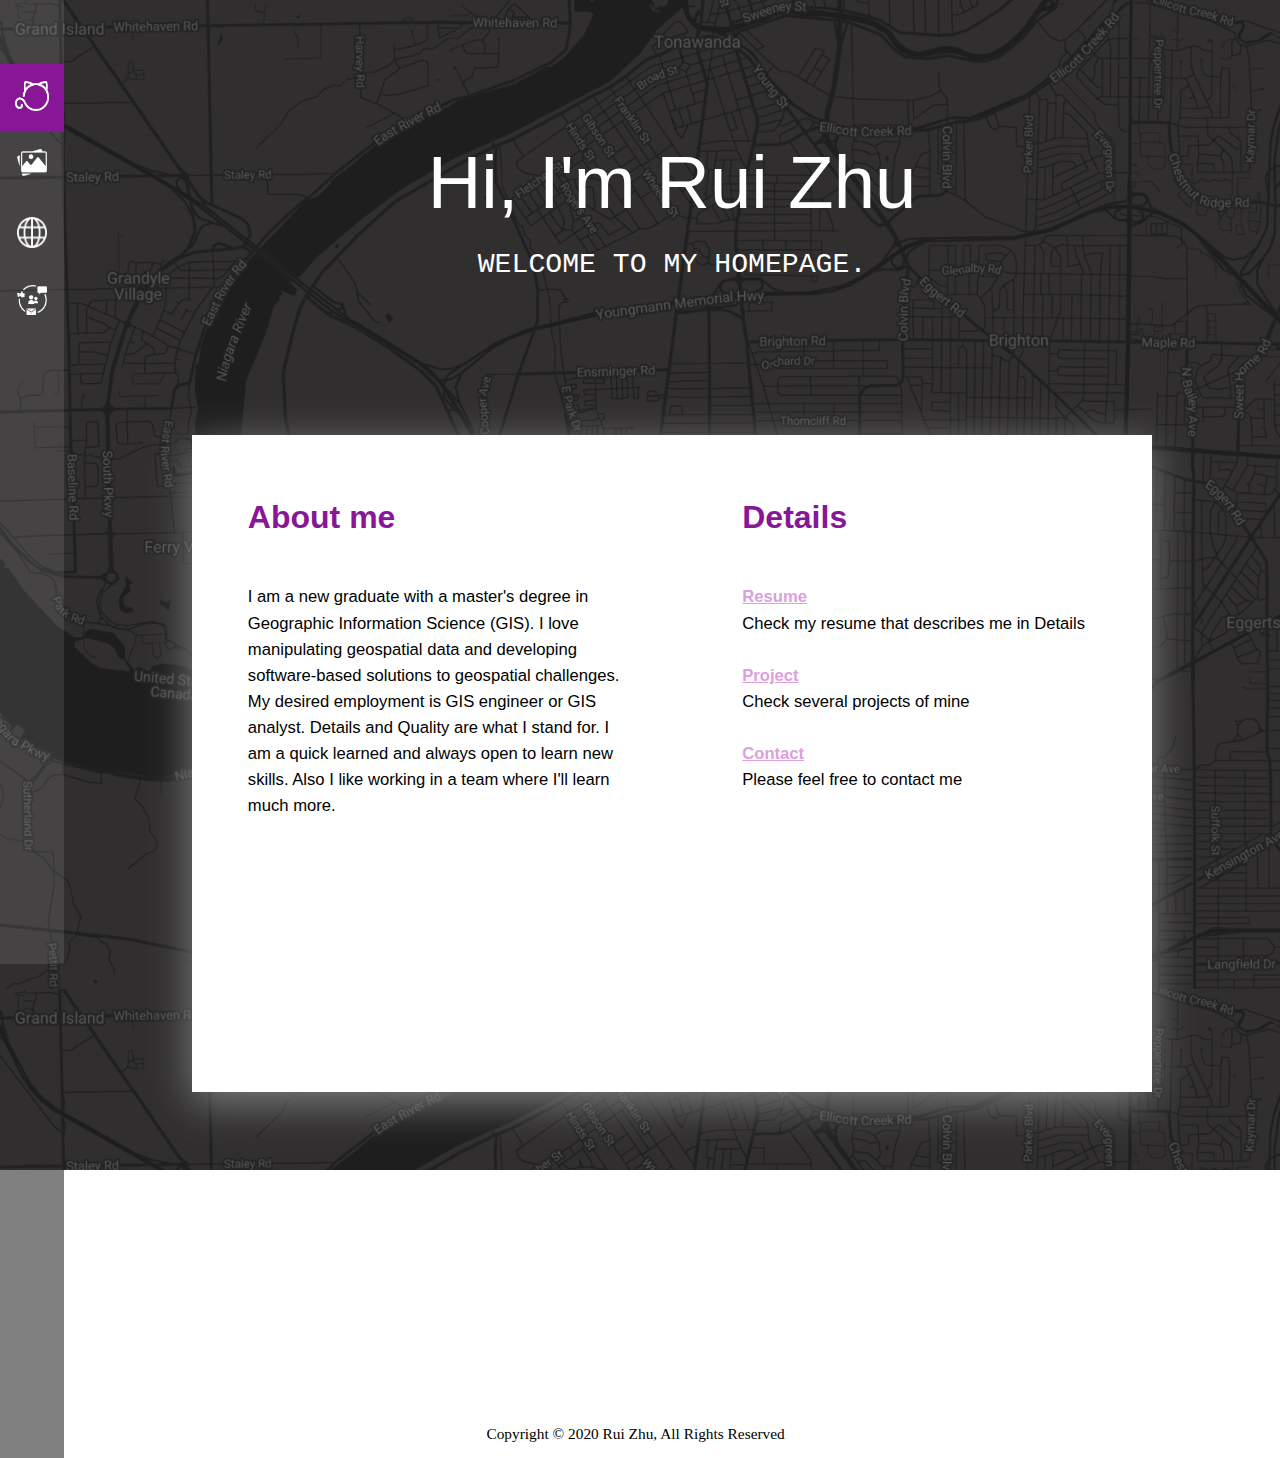
<file: index.html>
<!DOCTYPE html>
<html>
<head>
    <meta charset="utf-8" />
    <link rel="stylesheet" type="text/css" href="css/frame.css"/>
    <title>Personal Information</title>
    <link rel="stylesheet" href="https://js.arcgis.com/4.16/esri/themes/light/main.css">
    <script src="https://js.arcgis.com/4.16/"></script>
    <script src="javascript/frame.js" type="text/javascript"></script>
</head>
<body>
    <div class="menu">
        <!--div class="menu_line"></div-->
        <div class="menu_div" id="personal" style="background-color: rgb(136,23,152)" onclick="menuClick('index')">
            <img class="menu_img" id="menu_img_personal" src="image/personal.png">
        </div>
        <div class="menu_div"  id="portfolio" onmouseover="menuHover(this)" onmouseout="menuOut(this)" onclick="menuClick('project')">
            <img class="menu_img" src="image/portfolio.png">
        </div>
        <div class="menu_div"  id="map" onmouseover="menuHover(this)" onmouseout="menuOut(this)" onclick="menuClick('map')">
            <img class="menu_img" id="menu_img_map" src="image/map.png">
        </div>
        <div class="menu_div" id="contact" onmouseover="menuHover(this)" onmouseout="menuOut(this)" onclick="menuClick('contact')">
            <img class="menu_img" id="menu_img_contact" src="image/contact.png">
        </div>
    </div>
    <div class="content">
        <div class="con_background"></div>
        <div id="con_wel">
            <p class="wel">Hi, I'm Rui Zhu</p>
            <h4>WELCOME TO MY HOMEPAGE.</h4>
        </div>
        <div class="con_card">
            <div class="con_per">
                <h2 class="title">About me</h2>
                <p class="text">I am a new graduate with a master's degree in Geographic Information Science (GIS). 
                   I love manipulating geospatial data and developing software-based solutions to geospatial challenges.
                   My desired employment is GIS engineer or GIS analyst. Details and Quality are what I stand for. I am a quick learned and always open to learn new skills.
                   Also I like working in a team where I'll learn much more.
                </p>
            </div>
            <div class="con_per">
                <h2 class="title">Details</h2>
                <pre class="text">
                    <a class="mylink" href="resume.html" target="_blank"><b>Resume</b></a>
Check my resume that describes me in Details

                    <a class="mylink" href="project.html" target="_self"><b>Project</b></a>
Check several projects of mine

                    <a class="mylink" href="contact.html" target="_self"><b>Contact</b></a>
Please feel free to contact me
                </pre>
                <br>
            </div>
        </div>
    </div>
    <div class="white">
        <div id="white_menu"></div>
        <p class="footer">Copyright &copy; 2020 Rui Zhu, All Rights Reserved</p>
    </div>
</body>
</html>
</file>
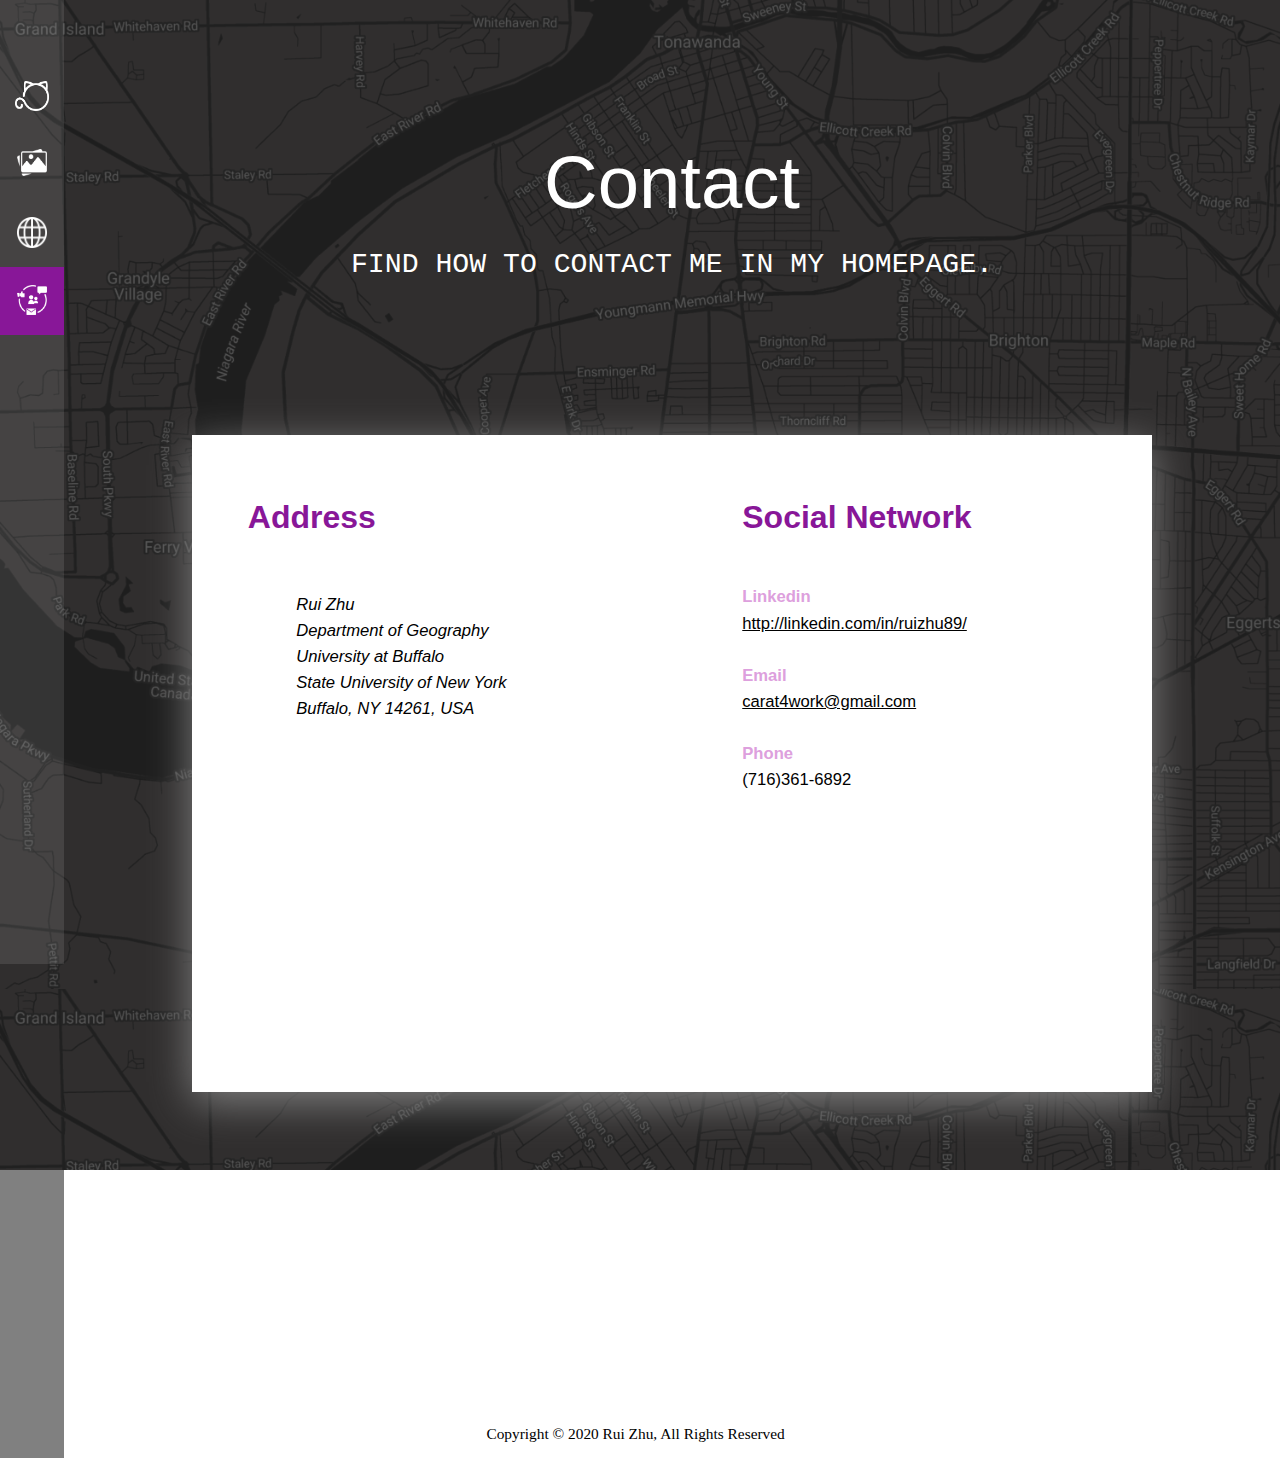
<file: contact.html>
<!DOCTYPE html>
<html>
<head>
    <meta charset="utf-8" />
    <link rel="stylesheet" type="text/css" href="css/frame.css" />
    <title>Contact</title>
    <link rel="stylesheet" href="https://js.arcgis.com/4.16/esri/themes/light/main.css">
    <script src="https://js.arcgis.com/4.16/"></script>
    <script src="javascript/frame.js" type="text/javascript"></script>
</head>
<body>
    <div class="menu">
        <!--div class="menu_line"></div-->
        <div class="menu_div" id="personal" onmouseover="menuHover(this)" onmouseout="menuOut(this)" onclick="menuClick('index')">
            <img class="menu_img" id="menu_img_personal" src="image/personal.png">
        </div>
        <div class="menu_div"  id="portfolio" onmouseover="menuHover(this)" onmouseout="menuOut(this)" onclick="menuClick('project')">
            <img class="menu_img" src="image/portfolio.png">
        </div>
        <div class="menu_div"  id="map" onmouseover="menuHover(this)" onmouseout="menuOut(this)" onclick="menuClick('map')">
            <img class="menu_img" id="menu_img_map" src="image/map.png">
        </div>
        <div class="menu_div" id="contact" style="background-color: rgb(136,23,152)" onclick="menuClick('contact')">
            <img class="menu_img" id="menu_img_contact" src="image/contact.png">
        </div>
    </div>
    <div class="content">
        <div class="con_background"></div>
        <div id="con_wel">
            <p class="wel">Contact</p>
            <h4>FIND HOW TO CONTACT ME IN MY HOMEPAGE.</h4>
        </div>
        <div class="con_card">
            <div class="con_per">
                <h2 class="title">Address</h2>
                <address class="text">
                    Rui Zhu<br>
                    Department of Geography<br>
                    University at Buffalo<br>
                    State University of New York<br>
                    Buffalo, NY 14261, USA
                </address><br>
            </div>
            <div class="con_per">
                <h2 class="title">Social Network</h2>
                <pre class="text">
                    <b style="color: plum; float: left;">Linkedin</b>
                    <a class="mylink2" href="http://linkedin.com/in/ruizhu89/" target="_blank">http://linkedin.com/in/ruizhu89/</a>
                    
                    <b style="color: plum; float: left;">Email</b>
                    <a  class="mylink2" href="mailto:carat4work@gmail.com" title="carat4work@gmail.com">carat4work@gmail.com</a>

                    <b style="color: plum; float: left;">Phone</b>
(716)361-6892
                </pre>
                
            </div>
        </div>
    </div>
    <div class="white">
        <div id="white_menu"></div>
        <p class="footer">Copyright &copy; 2020 Rui Zhu, All Rights Reserved</p>
    </div>
</body>
</html>
</file>
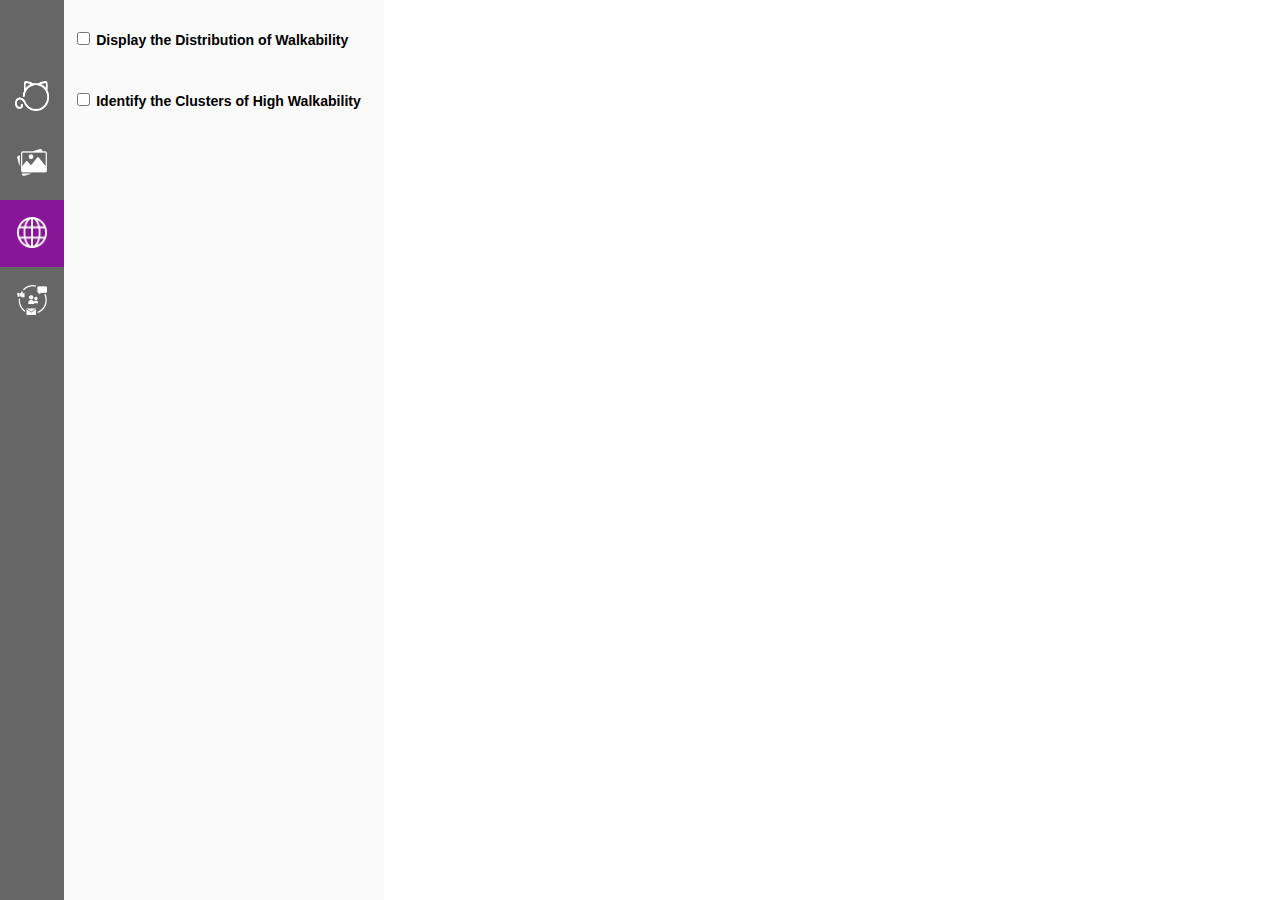
<file: map.html>
<!DOCTYPE html>
<html>
<head>
    <meta charset="utf-8" />
    <link rel="stylesheet" type="text/css" href="css/frame.css" />
    <title>Map</title>
    <link rel="stylesheet" href="https://js.arcgis.com/4.16/esri/themes/light/main.css">
    <script src="https://js.arcgis.com/4.16/"></script>
    <script src="javascript/map.js" type="text/javascript"></script>    
    <script src="javascript/kmeans.js"></script>

</head>
<body>
    <div class="menu" id="menu_map">
        <!--div class="menu_line"></div-->
        <div class="menu_div" id="personal" onmouseover="menuHover(this)" onmouseout="menuOut(this)" onclick="menuClick('index')">
            <img class="menu_img" id="menu_img_personal" src="image/personal.png">
        </div>
        <div class="menu_div"  id="portfolio" onmouseover="menuHover(this)" onmouseout="menuOut(this)" onclick="menuClick('project')">
            <img class="menu_img" src="image/portfolio.png">
        </div>
        <div class="menu_div"  id="map" style="background-color: rgb(136,23,152)" onclick="menuClick('map')">
            <img class="menu_img" id="menu_img_map" src="image/map.png">
        </div>
        <div class="menu_div" id="contact" onmouseover="menuHover(this)" onmouseout="menuOut(this)" onclick="menuClick('contact')">
            <img class="menu_img" id="menu_img_contact" src="image/contact.png">
        </div>
    </div>
    <div id="mapControl">
        <input id="check1" type="checkbox"><b class="check_text">Display the Distribution of Walkability</b><br>
        <div id="div_legend">
            <div class="legend"></div>
            <b class="legend_text">1.00 - 9.83<br>(Least Walkable)</b>
            <div class="legend" id="legend2"></div>
            <b class="legend_text" id="legend_text2">9.83 - 13.00<br>(Below Average Walkable)</b>
            <div class="legend" id="legend3"></div>
            <b class="legend_text" id="legend_text3">13.00 - 14.83<br>(Above Average Walkable)</b>
            <div class="legend" id="legend4"></div>
            <b class="legend_text" id="legend_text4">14.83 - 18.83<br>(Most Walkable)</b>
        </div>
        <input id="check2" type="checkbox"><b class="check_text">Identify the Clusters of High Walkability</b><br>
        <div id="div_cluster">
            <p id="title4">Threshold of Walkability:  <span id="threshold">1</span></p>
            <input type="range" min="1" max="18" value="1" class="slider" id="myRange">
            <br><br>
            <p id="title4">Value of k (k-means):  <span id="K">1</span></p>
            <input type="range" min="1" max="7" value="1" class="slider" id="myRangeK">
            <button id="btnCluster">Identify Clusters</button>
        </div>
    </div>
    <div id="mapHolder">
    </div>
</body>
</html>
</file>
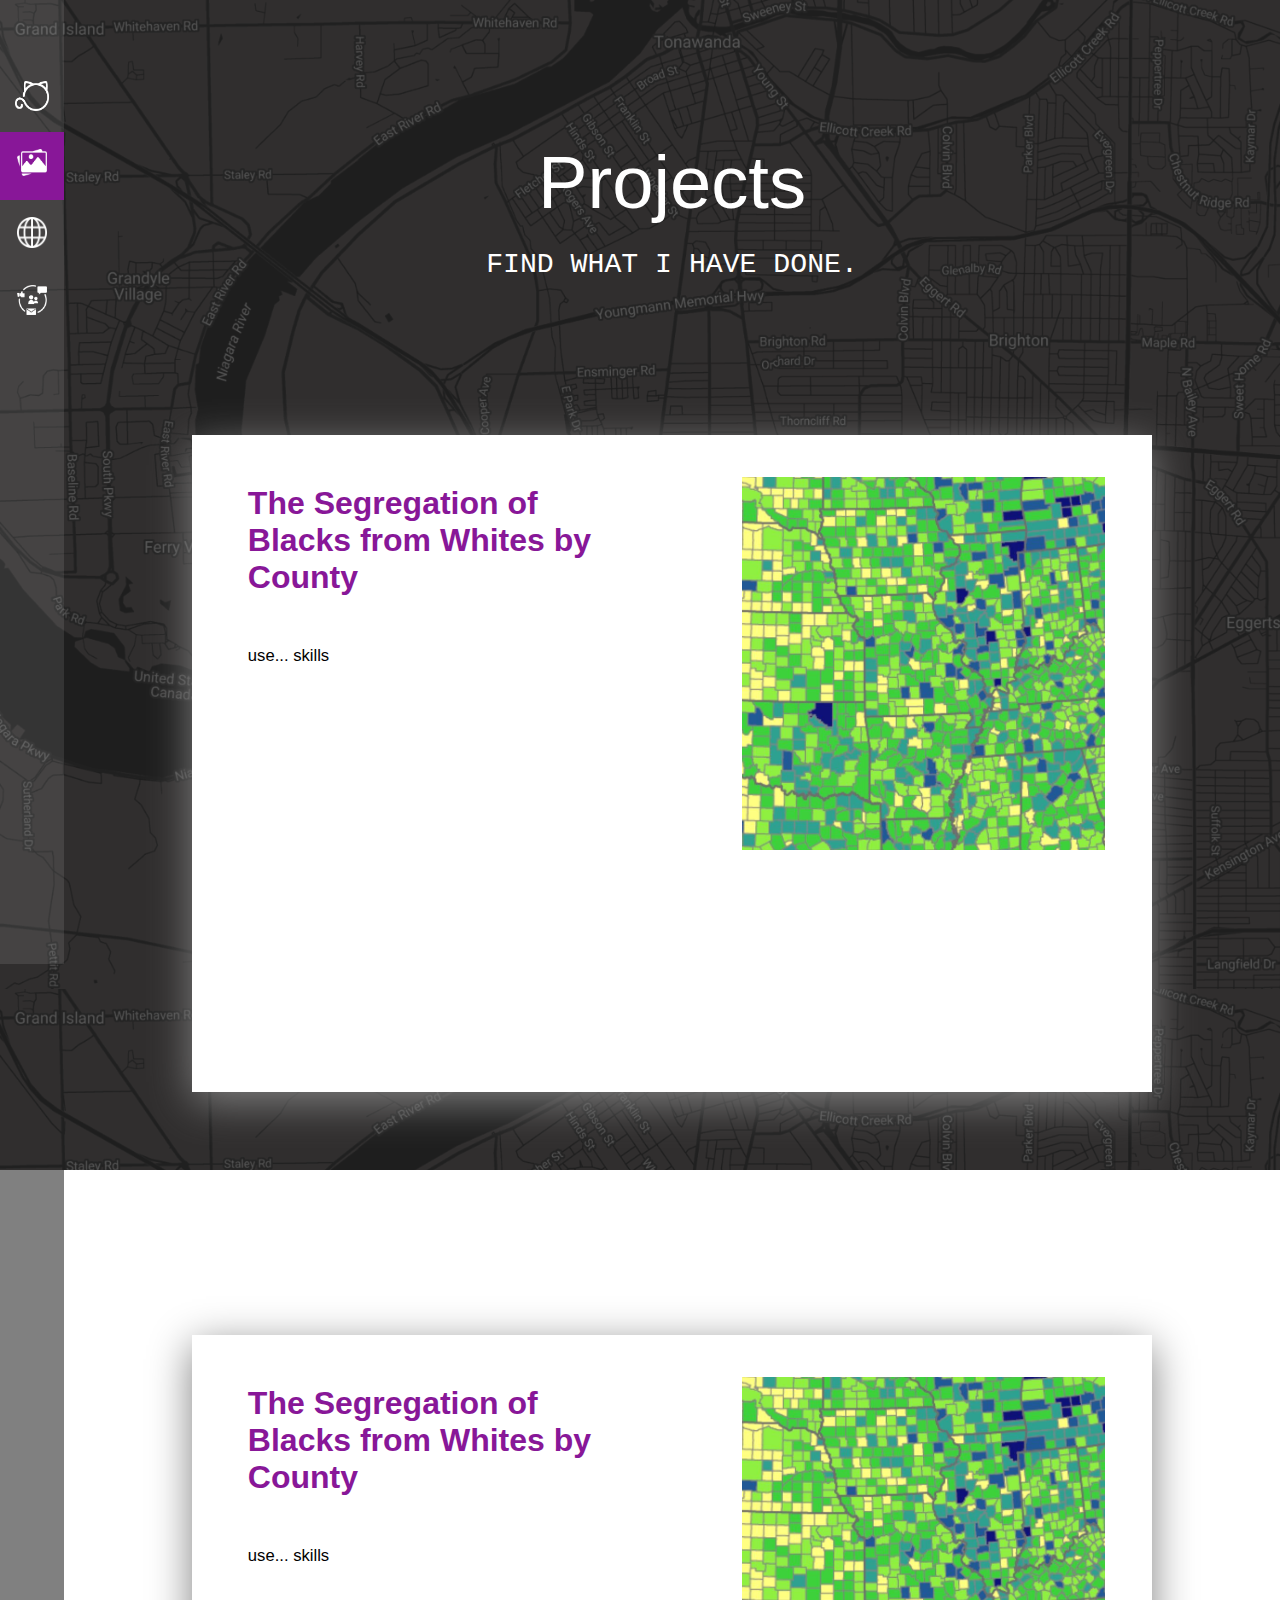
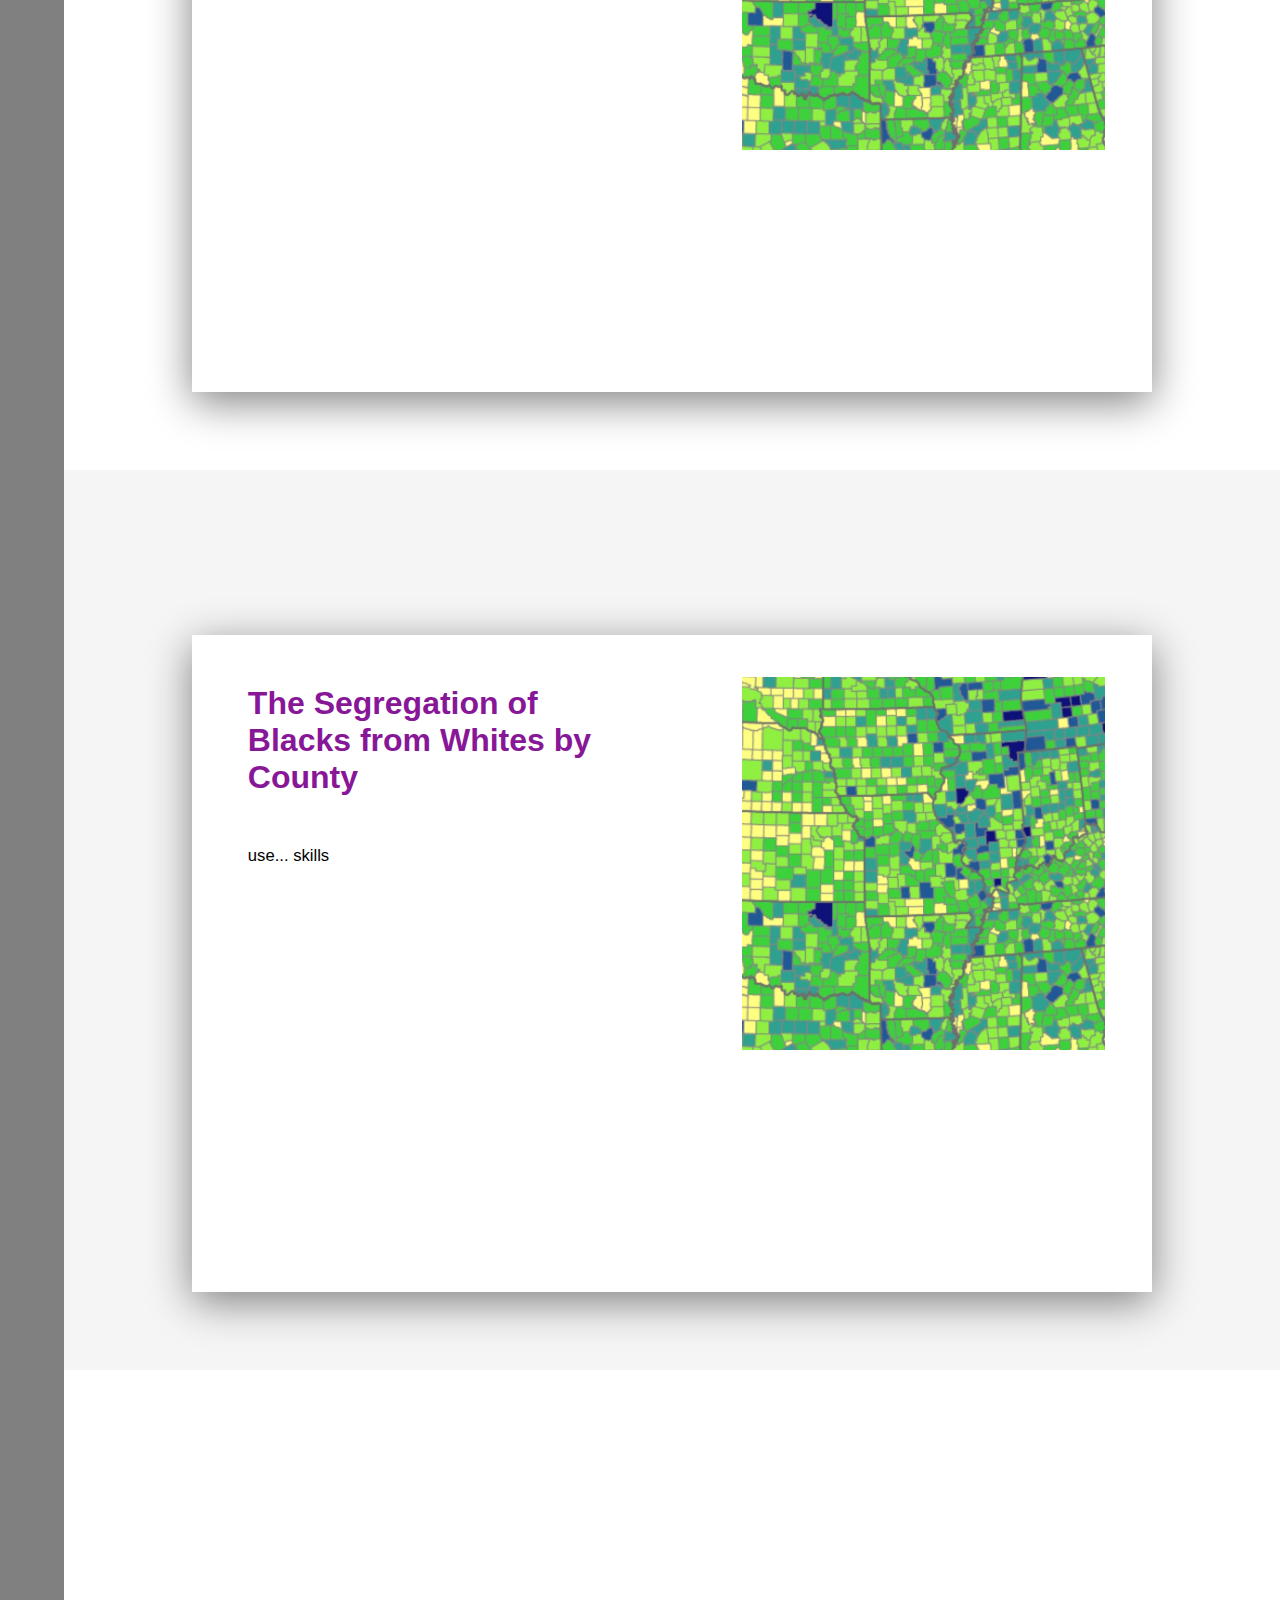
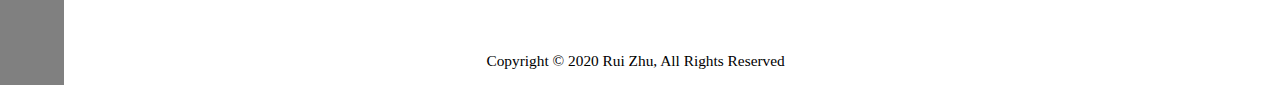
<file: project.html>
<!DOCTYPE html>
<html>
<head>
    <meta charset="utf-8" />
    <link rel="stylesheet" type="text/css" href="css/frame.css" />
    <title>Project</title>
    <link rel="stylesheet" href="https://js.arcgis.com/4.16/esri/themes/light/main.css">
    <script src="https://js.arcgis.com/4.16/"></script>
    <script src="javascript/frame.js" type="text/javascript"></script>
</head>
<body>
    <div class="menu">
        <!--div class="menu_line"></div-->
        <div class="menu_div" id="personal" onmouseover="menuHover(this)" onmouseout="menuOut(this)" onclick="menuClick('index')">
            <img class="menu_img" id="menu_img_personal" src="image/personal.png">
        </div>
        <div class="menu_div"  id="portfolio" style="background-color: rgb(136,23,152)" onclick="menuClick('project')">
            <img class="menu_img" src="image/portfolio.png">
        </div>
        <div class="menu_div"  id="map" onmouseover="menuHover(this)" onmouseout="menuOut(this)" onclick="menuClick('map')">
            <img class="menu_img" id="menu_img_map" src="image/map.png">
        </div>
        <div class="menu_div" id="contact" onmouseover="menuHover(this)" onmouseout="menuOut(this)" onclick="menuClick('contact')">
            <img class="menu_img" id="menu_img_contact" src="image/contact.png">
        </div>
    </div>
    <div class="content">
        <div class="con_background"></div>
        <div class="con_background_white"></div>
        <div id="con_wel">
            <p class="wel">Projects</p>
            <h4>FIND WHAT I HAVE DONE.</h4>
        </div>
        <div class="con_card">
            <div class="con_pro">
                <h2 class="title">The Segregation of Blacks from Whites by County</h2>
                <p class="text">use... skills</p>
            </div>
            <div class="con_pro">
                <a href="p1.html" target="_blank"><img class="project_image" src="image/project1.JPG"></a>
            </div>
        </div>
        <div class="con_card" id="card_pro2">
            <div class="con_pro">
                <h2 class="title">The Segregation of Blacks from Whites by County</h2>
                <p class="text">use... skills</p>
            </div>
            <div class="con_pro">
                <a href="p1.html" target="_blank"><img class="project_image" src="image/project1.JPG"></a>
            </div>
        </div>
        <div class="con_card" id="card_pro3">
            <div class="con_pro">
                <h2 class="title">The Segregation of Blacks from Whites by County</h2>
                <p class="text">use... skills</p>
            </div>
            <div class="con_pro">
                <a href="p1.html" target="_blank"><img class="project_image" src="image/project1.JPG"></a>
            </div>
        </div>
    </div>
    <div class="white" id="white_pro">
        <div id="white_menu"></div>
        <p class="footer">Copyright &copy; 2020 Rui Zhu, All Rights Reserved</p>
    </div>
</body>
</html>
</file>
<file: css/frame.css>
html,body{
    height: 100%;
    width: 100%;
    margin: 0;
}
.menu{
    width: 5%;
    height: 100%;
    background-color:rgba(255,255,255,0.1);
    display: table-row;
    float: left;
    position: fixed;
    z-index: 99;
    text-align: center;
    padding-top: 5%;
}
#menu_map{
    background-color: rgba(0,0,0,0.6);
}
.menu_div{
    height: 5.3vw;/*10%;*/
}
.menu_img{
    width: 2.3vw;/*44%;*/
    height: 2.1vw;/*40%;*/
    padding-top: 27%;
    padding-right: 0%
}
#menu_img_personal{
    width: 2.6vw;/*50%;*/
    height: 2.3vw;/*42%;*/
}
#menu_img_map,#menu_img_contact{
    height: 2.4vw;/*45%;*/
}
.content,.con_background{
    width: 100%;
    height: 130%;/*150%;*/
    z-index: -1;
    float: left;
}
.con_background,.con_background_white, #con_wel,.con_card{
    position: absolute;
}
.con_background{
    background-image: url("../image/back.png");
    background-size: 100%;
    filter: brightness(0.7);
}
#content_contact,#con_background_contact{
	height:75vw;
}
.con_background_white{
    width: 100%;
    top: 230%;
    background-color: rgb(245, 245, 245);
    height: 100%;
    z-index: -50;
}
#con_background3{
    top: 230%;/*320%;*/
}
#con_wel{
    width: 95%;
    text-align: center;
    margin-top: 9%;
    margin-left: 5%;
}
.wel{
    color: white;
	font-family: "Arial";
    font-size: 5.8vw;/*128px;/*625%;  /*100px;*/
    font-weight: normal;
    margin: 2%;
}
h4{
    color: white;
    font-family: 'Courier New', Courier, monospace;
    font-size: 2.2vw;/*36px;/*185%;  /*30px;*/
    font-weight: normal;
    margin: 1%;  /*12px;*/
}
.con_card{
    background-color: white;
    left: 15%;
    margin-top: 34%;
    width: 75%;
    height: 73%;
    box-shadow: grey 0px 10px 40px;
    display: grid;
    grid-template-columns: 1fr 1fr;
    grid-gap: 3%;
}
#card_pro2 {
    top: 100%;
}
#card_pro3 {
    top: 200%;
}

#card_contact{
	height:50vw;
}

#con_img_address{
    float: right;
    width: 27vw;/*35%;*/
    height: 28vw;/*52%;*/
    margin: 10% 10% 0% 0%;
}
#con_img_email{
    height: 9vw;/*20%;*/
    width: 10vw;/*14%;*/
    margin-left: 12%;
}
.con_per{
    height: inherit;
    padding: 8% 8% 3% 12%;
}
.con_pro{
    height: inherit;
    padding: 5% 10% 0% 12%;
}
.project_image{
    height: auto;
    width: 100%;
    margin-top: 5%;
}
.title{  /*About me*/
    margin-bottom: 13%;
    font-family: "Trebuchet MS", Helvetica, sans-serif;
    color: rgb(136,23,152);
    font-size: 2.5vw;
}
.text,.check_text{  /*Self Description*/
    font-family: Arial, Helvetica, sans-serif;
    font-size: 1.3vw;
    line-height: 157%;
}
.check_text{
    font-size: 1vw;
}
a{
    color: plum;
    background-color: transparent;
    text-decoration: underline;
}
.mylink{
    float: left;
}
.mylink2{
    color: black;
    float: left;
}
#project_des1{
    margin: 3% 0% 2% 26%;
    font-family: cursive;
}
#project_des2{
    margin: 4% 0% 0% 33%;
    font-family: cursive;
}
address{
    padding: 2% 0% 0% 13%;
    font-size: 2vw;/*160%;*/
    line-height: 200%;
}
#mapControl{
    width: 25%;
    height: 100%;
    float: left;
    position: fixed;
    z-index: 99;
    background-color:rgb(250, 250, 250);
    margin-left: 5%;
}
#check1, #check2{
    margin: 10% 2% 5% 4%;
}
.check_text{ 
    font-size: 1.1vw;
    font-family: Arial, Helvetica, sans-serif;
}
#div_legend,#div_cluster{
    width: 80%;
    height: 50%;
    margin-left: 10%;
    display: none;
}
#div_legend{
    height: 18vw;/*32%;*/
    background-color: white;
    box-shadow: grey 0px 0px 12px;
}
#div_cluster{
    text-align: center;
}
.legend{
    height: 2.2vw;
    width: 4vw;
    background-color:rgba(255, 255, 128,1);
    position: absolute;
    margin: 6% 5% 5% 9%;
    border: 0.1px solid grey;
}
.legend_text{
    position: absolute;
    margin: 6% 0% 0% 30%;
	font-size: 1vw;
}
#legend2, #legend_text2{
    top: 8.7vw;
    background-color:rgba(56,224,9,1);
}
#legend3, #legend_text3{
    top: 13vw;
    background-color:rgba(26,147,171,1);
}
#legend4, #legend_text4{
    top: 17vw;
    background-color:rgba(12,16,120,1);
}
#legend_text2,#legend_text3,#legend_text4{
    background-color: inherit;
}
#title4{
    font-size: 110%;
}
.slider{
    -webkit-appearance: none;  /* Override default CSS styles */
    width: 100%;
    height: 15px;
    border-radius: 5px;   
    background: #d3d3d3;
    outline: none;
    opacity: 0.7;
    -webkit-transition: .2s;
    transition: opacity .2s;
}
/* Mouse-over effects */
.slider:hover {
    opacity: 1; /* Fully shown on mouse-over */
}
.slider::-webkit-slider-thumb {
    -webkit-appearance: none;
    width: 25px;
    height: 25px;
    border-radius: 50%; 
    background: rgb(112,86,151);
    cursor: pointer;
}
.slider::-moz-range-thumb {
    width: 25px;
    height: 25px;
    border-radius: 50%;
    background: rgb(112,86,151);
    cursor: pointer;
}
#threshold, #K{
    color:  rgb(112,86,151);
}
#btnCluster{
    background-color: rgb(112,86,151);
    height: 15%;
    border: none;
    text-align: center;
    font-size: 16px;
    opacity: 1;
    transition: 0.3s;
    box-shadow: grey 0px 0px 10px;
    color: white;
    margin-top: 20%;
}
#btnCluster:hover{
    opacity: 0.8;
}
#mapHolder{
    height: 100%;
    width: 70%;
    margin-left: 30%;
}
.white{
    height: 32%;
    width: 100%;
    float: left;
    position: relative;
}
#white_pro{
    height: 235%;/*160%;*/
}
#white_map{
    height: 100%;
}
#white_contact{
	height: 15vw;
}
#white_menu{
    height: 100%;
    width: 5%;
    float: left;
    background-color: grey;
}
.footer{
    bottom: 0;
    font-size: 1.2vw;
    position: absolute;
    margin-left: 38%;
}
</file>
